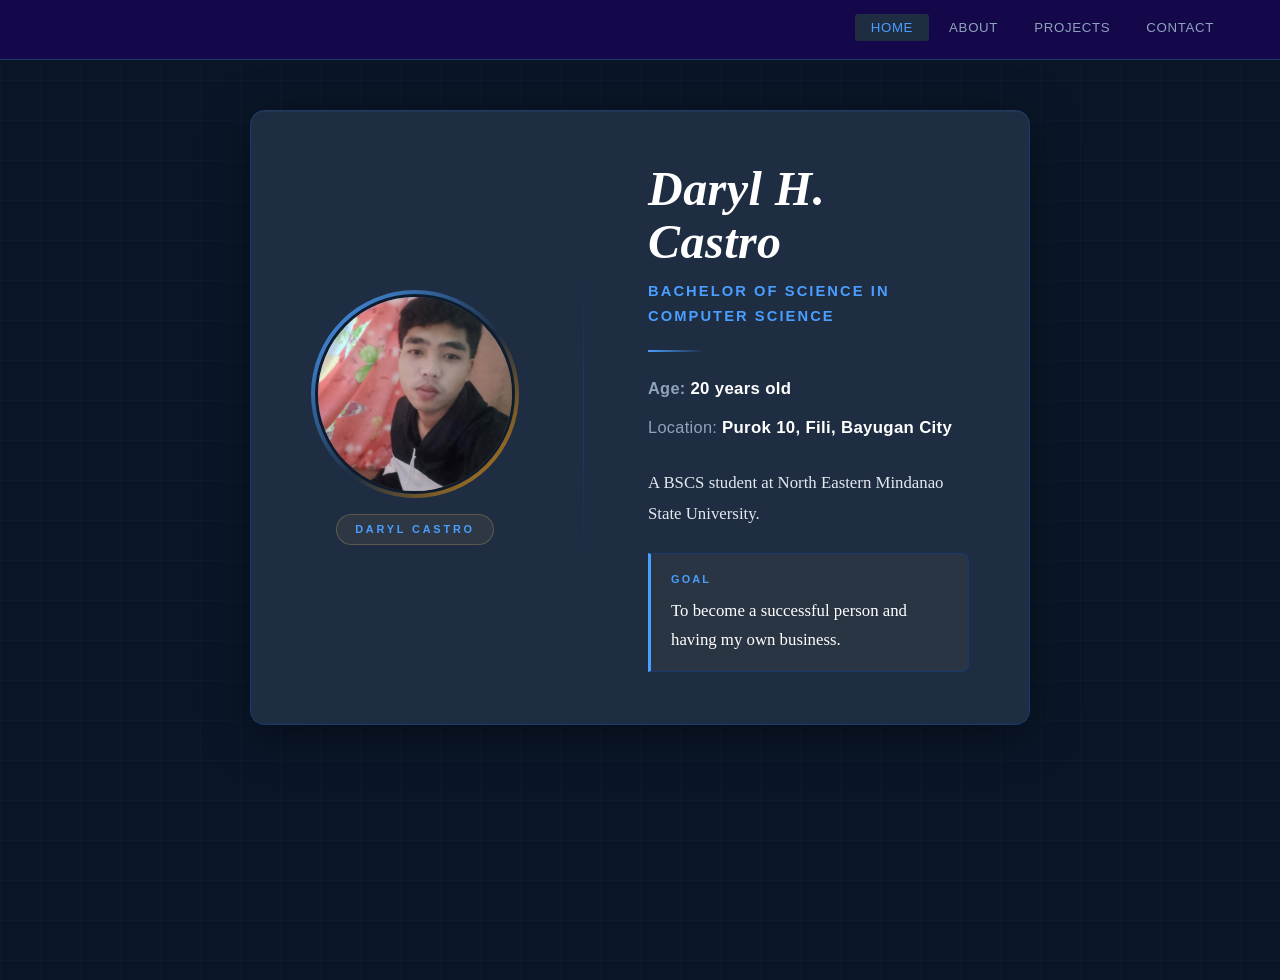
<file: index.html>
<!DOCTYPE html>
<html>
<head>
  <meta charset="UTF-8"/>
  <meta name="viewport" content="width=device-width, initial-scale=1.0"/>
  <title>Daryl H. Castro - Home</title>
  <link href="https://fonts.googleapis.com/css2?family=Cormorant+Garamond:wght@300;400;600;700&family=Montserrat:wght@300;400;500;600&display=swap" rel="stylesheet"/>
  <link rel="stylesheet" href="style.css"/>
</head>
<body>

  <nav>
    <a href="index.html" class="nav-logo"></a>
    <ul class="nav-links">
      <li><a href="index.html" class="active">Home</a></li>
      <li><a href="about.html">About</a></li>
      <li><a href="projects.html">Projects</a></li>
      <li><a href="contact.html">Contact</a></li>
    </ul>
  </nav>

  <div class="page">
    <div class="home-center layout">

      <div class="home-left">
        <a href="https://www.facebook.com/darscast">
          <img src="picture1.jpg" alt="Daryl H. Castro" class="profile-pic"/>
        </a>
        <div class="profile-status-center">Daryl Castro</div>
      </div>

      <div class="v-divider"></div>

      <div class="home-right">
        <h1 class="home-name"><i>Daryl H. Castro</i></h1>
        <p class="home-course"><b>Bachelor of Science in Computer Science</b></p>
        <div class="home-rule"></div>

        <p class="home-meta"><b>Age: <span>20 years old</span></b></p>
        <p class="home-meta">Location: <span>Purok 10, Fili, Bayugan City</span></p>

        <p class="home-desc">
          A BSCS student at North Eastern Mindanao State University.
        </p>

        <div class="home-goal">
          <b>Goal</b>
          <span>To become a successful person and having my own business.</span>
        </div>
      </div>

    </div>
  </div>

</body>
</html>
</file>
<file: style.css>
*, *::before, *::after {
  margin: 0;
  padding: 0;
  box-sizing: border-box;
}

:root {
  --navy:       #0f1c2e;
  --navy-mid:   #14084b;
  --navy-light: #1e2d42;
  --navy-card:  #0c125f;
  --border:     #2a3f5a;
  --accent:     #e8b86d;
  --accent-dim: #cf8611;
  --blue:       #bbc5ca;
  --text:       #e4e9f0;
  --text-muted: #8fa3bb;
  --white:      #ffffff;
}

html {
  scroll-behavior: smooth;
}

body {
  font-family: Georgia, serif;
  background-color: var(--navy);
  color: var(--text);
  font-size: 15px;
  line-height: 1.75;
}
/* Animate sections individually */
  @keyframes fadeInUp {
    from { opacity: 0; transform: translateY(20px); }
    to { opacity: 1; transform: translateY(0); }
  }
/* ── NAVBAR ── */
nav {
  position: fixed;
  top: 0;
  left: 0;
  right: 0;
  height: 60px;
  background-color: var(--navy-mid);
  border-bottom: 1px solid var(--border);
  display: flex;
  align-items: center;
  justify-content: space-between;
  padding: 0 50px;
  z-index: 100;
}

.nav-logo {
  font-family: Georgia, serif;
  font-size: 1.05rem;
  font-weight: bold;
  color: var(--accent);
  text-decoration: none;
  letter-spacing: 0.03em;
}

.nav-links {
  list-style: none;
  display: flex;
  gap: 4px;
}

.nav-links a {
  font-family: Arial, sans-serif;
  font-size: 0.83rem;
  text-decoration: none;
  color: var(--text-muted);
  padding: 6px 16px;
  border-radius: 3px;
  letter-spacing: 0.05em;
  text-transform: uppercase;
  transition: background 0.2s, color 0.2s;
}

.nav-links a:hover,
.nav-links a.active {
  background-color: var(--navy-light);
  color: var(--accent);
}

/* ── PAGE WRAPPER ── */
.page {
  max-width: 880px;
  margin: 0 auto;
  padding: 110px 50px 80px;
  min-height: 100vh;
}

/* ── HOME ── */
.home-layout {
  display: grid;
  grid-template-columns: 200px 1fr;
  gap: 50px;
  align-items: start;
  padding-top: 30px;
}

.home-left {
  display: flex;
  flex-direction: column;
  align-items: center;
  gap: 14px;
}

.profile-pic {
  width: 200px;
  height: 200px;
  border-radius: 50%;
  object-fit: cover;
  border: 3px solid var(--border);
  outline: 1px solid var(--accent);
  outline-offset: 3px;
  background-color: var(--navy-card);
}

.profile-status {
  font-family: 'arial', sans-serif;
  font-size: 2rem;
  text-transform: uppercase;
  letter-spacing: 0.1em;
  color: var(--accent);
  border: 1px solid var(--accent-dim);
  padding: 4px 12px;
  border-radius: 2px;
}

.home-right {
  padding-top: 10px;
}

.home-name {
  font-family: Georgia, serif;
  font-size: 2.2rem;
  color: var(--white);
  margin-bottom: 6px;
  line-height: 1.2;
}

.home-course {
  font-family: Arial, sans-serif;
  font-size: 0.88rem;
  color: var(--blue);
  margin-bottom: 20px;
  letter-spacing: 0.03em;
}

.home-rule {
  width: 100%;
  height: 1px;
  background-color: var(--border);
  margin-bottom: 20px;
}

.home-meta {
  font-family: Arial, sans-serif;
  font-size: 0.90rem;
  color: var(--text-muted);
  margin-bottom: 8px;
}

.home-meta span {
  color: var(--text);
}

.home-desc {
  margin-top: 18px;
  font-size: 1rem;
  color: var(--text-muted);
  line-height: 1.8;
}

.home-goal {
  margin-top: 22px;
  background-color: var(--navy-card);
  border: 1px solid var(--border);
  border-left: 3px solid var(--accent);
  padding: 14px 18px;
  font-family: Arial, sans-serif;
  font-size: 0.86rem;
  color: var(--text-muted);
}

.home-goal b {
  display: block;
  font-size: 0.80rem;
  text-transform: uppercase;
  letter-spacing: 0.1em;
  color: var(--accent);
  margin-bottom: 5px;
}



/* ── SECTION HEADER ── */
.sec-eyebrow {
  font-family: Arial, sans-serif;
  font-size: 0.72rem;
  text-transform: uppercase;
  letter-spacing: 0.18em;
  color: var(--accent);
  margin-bottom: 5px;
}

.sec-heading {
  font-family: Georgia, serif;
  font-size: 1.8rem;
  color: var(--white);
  margin-bottom: 16px;
}

.sec-rule {
  width: 100%;
  height: 1px;
  background-color: var(--border);
  margin-bottom: 32px;
}

/* ── ABOUT ── */

    /* Image-info table layout */
    .info-table {
      width: 100%;
      border-collapse: collapse;
      margin: 1.5rem 0;
    }

    .info-table tr {
      display: flex;
      align-items: stretch;
      border: 1px solid #e0e0e0;
      border-radius: 10px;
      overflow: hidden;
      margin-bottom: 1.2rem;
      background: #fff;
      box-shadow: 0 2px 8px rgba(0,0,0,0.06);
    }

    .info-table td {
      padding: 0;
    }

    .info-table td.img-cell {
      width: 220px;
      min-width: 180px;
      flex-shrink: 0;
    }

    .info-table td.img-cell img {
      width: 100%;
      height: 100%;
      object-fit: cover;
      display: block;
    }

    .info-table td.text-cell {
      flex: 1;
      padding: 1.2rem 1.5rem;
      display: flex;
      flex-direction: column;
      justify-content: center;
    }

    .info-table td.text-cell .card-label {
      font-size: 0.75rem;
      font-weight: 700;
      letter-spacing: 0.12em;
      text-transform: uppercase;
      color: #0c0606;
      margin-bottom: 0.6rem;
    }

    .info-table td.text-cell .row-title {
      font-size: 1.1rem;
      font-weight: 700;
      margin: 0 0 0.5rem 0;
      color: #222;
    }

    .info-table td.text-cell .bullet-item {
      margin: 0.2rem 0;
      padding-left: 1.1em;
      position: relative;
      font-size: 0.92rem;
      color: #030101;
      line-height: 1.5;
    }

    .info-table td.text-cell .bullet-item::before {
      content: "▸";
      position: absolute;
      left: 0;
      color: #03060a;
    }

    /* Alternate image side for visual rhythm */
    .info-table tr.reverse {
      flex-direction: row-reverse;
    }

    /* Placeholder image styling */
    .img-placeholder {
      width: 100%;
      height: 100%;
      min-height: 160px;
      background: linear-gradient(135deg, #d0dff5 0%, #b8cce8 100%);
      display: flex;
      align-items: center;
      justify-content: center;
      font-size: 3rem;
    }

    @media (max-width: 600px) {
      .info-table tr,
      .info-table tr.reverse {
        flex-direction: column !important;
      }
      .info-table td.img-cell {
        width: 100%;
        min-height: 180px;
      }
    }
.about-grid {
  display: grid;
  grid-template-columns: 1fr 1fr;
  gap: 20px;
  margin-bottom: 20px;
}

.card {
  background-color: var(--navy-card);
  border: 1px solid var(--border);
  padding: 22px 24px;
}

.card-full {
  background-color: var(--navy-card);
  border: 1px solid var(--border);
  padding: 22px 24px;
  margin-bottom: 20px;
}

.card-label {
  font-family: Arial, sans-serif;
  font-size: 0.72rem;
  text-transform: uppercase;
  letter-spacing: 0.12em;
  color: var(--accent);
  margin-bottom: 14px;
  padding-bottom: 10px;
  border-bottom: 1px solid var(--border);
}

.bullet-item {
  font-size: 0.88rem;
  color: var(--text-muted);
  padding-left: 18px;
  position: relative;
  margin-bottom: 8px;
}

.bullet-item:last-child {
  margin-bottom: 0;
}

.bullet-item::before {
  content: '';
  position: absolute;
  left: 0;
  top: 9px;
  width: 5px;
  height: 5px;
  background-color: var(--accent);
}

/* ── Clickable image base style ── */
.img-cell img {
  cursor: zoom-in;
  border-radius: 8px;
  transition: transform 0.25s ease, box-shadow 0.25s ease;
  display: block;
}

.img-cell img:hover {
  transform: scale(1.06);
  box-shadow: 0 8px 28px rgba(0, 0, 0, 0.28);
}

/* ── Lightbox overlay ── */
#lightbox {
  display: none;
  position: fixed;
  inset: 0;
  z-index: 9999;
  background: rgba(0, 0, 0, 0);
  align-items: center;
  justify-content: center;
  cursor: zoom-out;
  backdrop-filter: blur(0px);
  transition: background 0.35s ease, backdrop-filter 0.35s ease;
}

#lightbox.open {
  display: flex;
  background: rgba(0, 0, 0, 0.82);
  backdrop-filter: blur(6px);
  animation: fadeInOverlay 0.35s ease forwards;
}

@keyframes fadeInOverlay {
  from { background: rgba(0,0,0,0); backdrop-filter: blur(0px); }
  to   { background: rgba(0,0,0,0.82); backdrop-filter: blur(6px); }
}

/* ── Lightbox image ── */
#lightbox-img {
  max-width: 88vw;
  max-height: 88vh;
  border-radius: 12px;
  box-shadow: 0 24px 80px rgba(0, 0, 0, 0.7);
  transform: scale(0.6) translateY(30px);
  opacity: 0;
  transition: transform 0.4s cubic-bezier(0.34, 1.56, 0.64, 1),
              opacity 0.35s ease;
  pointer-events: none;
}

#lightbox.open #lightbox-img {
  transform: scale(1) translateY(0);
  opacity: 1;
}

/* ── Close button ── */
#lightbox-close {
  position: fixed;
  top: 18px;
  right: 22px;
  font-size: 2.2rem;
  color: #fff;
  background: rgba(255,255,255,0.12);
  border: none;
  border-radius: 50%;
  width: 44px;
  height: 44px;
  cursor: pointer;
  display: flex;
  align-items: center;
  justify-content: center;
  line-height: 1;
  transition: background 0.2s, transform 0.2s;
  z-index: 10000;
}

#lightbox-close:hover {
  background: rgba(255,255,255,0.28);
  transform: rotate(90deg) scale(1.1);
}

/* ── Closing animation ── */
#lightbox.closing {
  animation: fadeOutOverlay 0.28s ease forwards;
}

#lightbox.closing #lightbox-img {
  transform: scale(0.7) translateY(20px);
  opacity: 0;
  transition: transform 0.28s ease, opacity 0.25s ease;
}

@keyframes fadeOutOverlay {
  from { background: rgba(0,0,0,0.82); backdrop-filter: blur(6px); }
  to   { background: rgba(0,0,0,0);    backdrop-filter: blur(0px); }
}

/* ── PROJECTS ── */
.project-card {
  background-color: var(--navy-card);
  border: 1px solid var(--border);
  margin-bottom: 18px;
  display: grid;
  grid-template-columns: 140px 1fr;
}

.project-card:last-child {
  margin-bottom: 0;
}

.project-card:hover {
  border-color: var(--accent-dim);
}

.project-img {
  width: 200px;
  height: 200%;
  min-height: 110px;
  object-fit: cover;
  display: block;
  background-color: var(--navy-light);
}

.project-body {
  padding: 18px 22px;
}

.project-num {
  font-family: Arial, sans-serif;
  font-size: 0.7rem;
  text-transform: uppercase;
  letter-spacing: 0.12em;
  color: var(--accent);
  margin-bottom: 5px;
}

.project-body h3 {
  font-family: Georgia, serif;
  font-size: 1rem;
  color: var(--white);
  margin-bottom: 6px;
}

.project-body p {
  font-family: Arial, sans-serif;
  font-size: 0.84rem;
  color: var(--text-muted);
  margin-bottom: 10px;
}

.tags {
  display: flex;
  gap: 6px;
  flex-wrap: wrap;
}

.tag {
  font-family: Arial, sans-serif;
  font-size: 0.72rem;
  padding: 3px 10px;
  border: 1px solid var(--accent-dim);
  color: var(--accent);
  background-color: transparent;
}

.tag-plain {
  border-color: var(--border);
  color: var(--text-muted);
}
@import url('https://fonts.googleapis.com/css2?family=Playfair+Display:wght@400;700&family=DM+Mono:wght@400&family=DM+Sans:wght@300;400;500&display=swap');

:root {
  --proj-surface:  #f7f5f0;
  --proj-surface2: #ffffff;
  --proj-border:   #e0dbd0;
  --proj-accent:   #2c4a7c;
  --proj-accent2:  #c8933a;
  --proj-text:     #1a1a1a;
  --proj-muted:    #888;
  --img-size:      160px;
  --radius:        10px;
}

body { background: var(--proj-surface); }

/* ── Table Wrapper ── */
.projects-table-wrap {
  margin-top: 32px;
  border-radius: 14px;
  overflow: hidden;
  border: 1px solid var(--proj-border);
  box-shadow: 0 4px 28px rgba(0,0,0,0.07);
  animation: fadeUp 0.6s ease 0.1s both;
}

/* ── Table ── */
.projects-table {
  width: 100%;
  border-collapse: collapse;
  background: var(--proj-surface2);
}

/* ── Header ── */
.projects-table thead tr {
  background: var(--proj-accent);
  border-bottom: 2px solid #1a3060;
}

.projects-table thead th {
  padding: 14px 20px;
  text-align: left;
  font-family: 'DM Mono', monospace;
  font-size: 0.7rem;
  font-weight: 400;
  letter-spacing: 0.15em;
  text-transform: uppercase;
  color: rgba(255,255,255,0.75);
}

.th-num { width: 52px; }
.th-img { width: 210px; }

/* ── Body rows ── */
.projects-table tbody tr.project-row {
  border-bottom: 1px solid var(--proj-border);
  transition: background 0.2s ease;
  opacity: 0;
  animation: rowSlide 0.5s ease forwards;
}

.projects-table tbody tr.project-row:last-child { border-bottom: none; }

.projects-table tbody tr.project-row:nth-child(1) { animation-delay: 0.08s; }
.projects-table tbody tr.project-row:nth-child(2) { animation-delay: 0.16s; }
.projects-table tbody tr.project-row:nth-child(3) { animation-delay: 0.24s; }
.projects-table tbody tr.project-row:nth-child(4) { animation-delay: 0.32s; }
.projects-table tbody tr.project-row:nth-child(5) { animation-delay: 0.40s; }

.projects-table tbody tr.project-row:nth-child(even) { background: #faf9f6; }
.projects-table tbody tr.project-row:hover           { background: #eef2f9; }
.projects-table tbody tr.project-row:hover .td-num   { color: var(--proj-accent); }

/* ── Number cell ── */
.td-num {
  padding: 20px 16px 20px 20px;
  font-family: 'DM Mono', monospace;
  font-size: 0.82rem;
  color: #bbb;
  vertical-align: middle;
  white-space: nowrap;
  transition: color 0.2s;
}

/* ── Image cell ── */
.td-img {
  padding: 16px;
  vertical-align: middle;
}

/* Fixed-size image container — all same size */
.img-wrap {
  position: relative;
  width: var(--img-size);
  height: var(--img-size);
  border-radius: var(--radius);
  overflow: hidden;
  border: 1px solid var(--proj-border);
  background: #eee;
  cursor: zoom-in;
  flex-shrink: 0;
}

.img-wrap img {
  width: var(--img-size);
  height: var(--img-size);
  object-fit: cover;
  display: block;
  transition: transform 0.4s ease, filter 0.3s ease;
}

/* Hover overlay on image */
.img-overlay {
  position: absolute;
  inset: 0;
  background: rgba(44,74,124,0.55);
  display: flex;
  align-items: center;
  justify-content: center;
  opacity: 0;
  transition: opacity 0.28s ease;
  pointer-events: none;
}

.img-overlay span {
  font-size: 2rem;
  transform: scale(0.5);
  transition: transform 0.3s cubic-bezier(0.34,1.4,0.64,1);
  filter: drop-shadow(0 2px 6px rgba(0,0,0,0.5));
}

.img-wrap:hover img              { transform: scale(1.08); filter: brightness(0.75); }
.img-wrap:hover .img-overlay     { opacity: 1; }
.img-wrap:hover .img-overlay span{ transform: scale(1); }

/* ── Info cell ── */
.td-info {
  padding: 20px 24px 20px 16px;
  vertical-align: middle;
}

.proj-tag {
  display: inline-block;
  font-family: 'DM Mono', monospace;
  font-size: 0.68rem;
  letter-spacing: 0.12em;
  text-transform: uppercase;
  color: var(--proj-accent2);
  background: rgba(200,147,58,0.1);
  border: 1px solid rgba(200,147,58,0.25);
  border-radius: 4px;
  padding: 3px 10px;
  margin-bottom: 8px;
}

.proj-title {
  font-family: 'Playfair Display', serif;
  font-size: 1.15rem;
  font-weight: 700;
  color: var(--proj-text);
  margin-bottom: 8px;
  transition: color 0.2s;
}

.project-row:hover .proj-title { color: var(--proj-accent); }

.proj-desc {
  font-family: 'DM Sans', sans-serif;
  font-size: 0.88rem;
  color: #555;
  line-height: 1.65;
  max-width: 520px;
}

/* ════════════════════════════
   LIGHTBOX
════════════════════════════ */
#proj-lightbox {
  position: fixed;
  inset: 0;
  z-index: 9000;
  display: flex;
  align-items: center;
  justify-content: center;
  pointer-events: none;
  visibility: hidden;
}

#proj-lightbox.open {
  pointer-events: all;
  visibility: visible;
}

/* Backdrop */
#proj-backdrop {
  position: absolute;
  inset: 0;
  background: rgba(10, 18, 36, 0.95);
  backdrop-filter: blur(14px);
  opacity: 0;
  transition: opacity 0.38s ease;
}

#proj-lightbox.open    #proj-backdrop { opacity: 1; }
#proj-lightbox.closing #proj-backdrop { opacity: 0; }

/* Inner container */
#proj-lb-inner {
  position: relative;
  display: flex;
  align-items: center;
  justify-content: center;
  gap: 22px;
  width: 100%;
  max-width: 1000px;
  padding: 0 16px;
  z-index: 1;
}

/* Image + counter wrapper */
#proj-img-wrap {
  display: flex;
  flex-direction: column;
  align-items: center;
}

/* ── Expand animation ── */
#proj-lb-img {
  max-width: 80vw;
  max-height: 82vh;
  border-radius: 12px;
  border: 2px solid #1a3a6e;
  box-shadow: 0 40px 100px rgba(0,0,0,0.9);
  display: block;

  opacity: 0;
  transform: scale(0.7) translateY(40px);
  transition: opacity 0.45s cubic-bezier(0.34,1.36,0.64,1),
              transform 0.45s cubic-bezier(0.34,1.36,0.64,1);
}

#proj-lightbox.open #proj-lb-img {
  opacity: 1;
  transform: scale(1) translateY(0);
}

/* Slide next / prev */
#proj-lb-img.slide-next { animation: slideFromRight 0.4s cubic-bezier(0.34,1.2,0.64,1) forwards; }
#proj-lb-img.slide-prev { animation: slideFromLeft  0.4s cubic-bezier(0.34,1.2,0.64,1) forwards; }

@keyframes slideFromRight {
  from { opacity: 0; transform: translateX(80px)  scale(0.92); }
  to   { opacity: 1; transform: translateX(0)      scale(1); }
}
@keyframes slideFromLeft {
  from { opacity: 0; transform: translateX(-80px) scale(0.92); }
  to   { opacity: 1; transform: translateX(0)      scale(1); }
}

/* Closing */
#proj-lightbox.closing #proj-lb-img {
  opacity: 0;
  transform: scale(0.82) translateY(20px);
  transition: opacity 0.28s ease, transform 0.28s ease;
}

/* Counter */
#proj-counter {
  margin-top: 14px;
  font-family: 'DM Mono', monospace;
  font-size: 0.74rem;
  letter-spacing: 0.18em;
  color: #5a7aa8;
  text-align: center;
}

/* Close button */
#proj-close {
  position: absolute;
  top: -62px;
  right: 0;
  background: rgba(255,255,255,0.07);
  border: 1px solid rgba(255,255,255,0.16);
  color: #fff;
  border-radius: 50%;
  width: 46px;
  height: 46px;
  font-size: 1.1rem;
  cursor: pointer;
  display: flex;
  align-items: center;
  justify-content: center;
  transition: background 0.2s, transform 0.28s;
}
#proj-close:hover {
  background: #c0392b;
  border-color: #c0392b;
  transform: rotate(90deg) scale(1.12);
}

/* Prev / Next buttons */
#proj-prev, #proj-next {
  background: rgba(44,74,124,0.15);
  border: 1px solid rgba(44,74,124,0.4);
  color: #4a9eff;
  border-radius: 50%;
  width: 54px;
  height: 54px;
  font-size: 1.4rem;
  cursor: pointer;
  display: flex;
  align-items: center;
  justify-content: center;
  flex-shrink: 0;
  transition: background 0.22s, border-color 0.22s, color 0.22s, transform 0.22s;
}
#proj-prev:hover, #proj-next:hover {
  background: #4a9eff;
  border-color: #4a9eff;
  color: #000;
  transform: scale(1.14);
}

/* ── Keyframes ── */
@keyframes rowSlide {
  from { opacity: 0; transform: translateX(-14px); }
  to   { opacity: 1; transform: translateX(0); }
}
@keyframes fadeUp {
  from { opacity: 0; transform: translateY(16px); }
  to   { opacity: 1; transform: translateY(0); }
}

/* ── Responsive ── */
@media (max-width: 600px) {
  :root { --img-size: 90px; }
  .th-num, .td-num { display: none; }
  .td-img  { padding: 10px 8px 10px 12px; }
  .td-info { padding: 10px 12px 10px 8px; }
  .proj-title { font-size: 0.95rem; }
  .proj-desc  { font-size: 0.8rem; }
  #proj-prev, #proj-next { width: 40px; height: 40px; font-size: 1.1rem; }
  #proj-lb-img { max-width: 96vw; max-height: 70vh; }
}
/* ── CONTACT ── */
.contact-table {
  background-color: var(--navy-card);
  border: 1px solid var(--border);
}

.contact-row {
  display: grid;
  grid-template-columns: 120px 1fr;
  border-bottom: 1px solid var(--border);
}

.contact-row:last-child {
  border-bottom: none;
}

.contact-key {
  font-family: Arial, sans-serif;
  font-size: 0.72rem;
  text-transform: uppercase;
  letter-spacing: 0.1em;
  color: var(--accent);
  padding: 16px 20px;
  border-right: 1px solid var(--border);
  display: flex;
  align-items: center;
}

.contact-val {
  font-family: Arial, sans-serif;
  font-size: 0.88rem;
  color: var(--text);
  padding: 16px 24px;
  display: flex;
  align-items: center;
}

.contact-val a {
  color: var(--blue);
  text-decoration: none;
}

.contact-val a:hover {
  text-decoration: underline;
}

/* GALLERY */
@import url('https://fonts.googleapis.com/css2?family=Playfair+Display:wght@400;700&family=DM+Mono:wght@400&display=swap');

:root {
  --bg:        #0a1628;
  --border:    #1a3a6e;
  --accent:    #4a9eff;
  --muted:     #5a7aa8;
  --cell-size: 180px;
}

*, *::before, *::after { box-sizing: border-box; margin: 0; padding: 0; }

body {
  background: var(--bg);
  color: #e8edf5;
  font-family: 'DM Mono', monospace;
  min-height: 100vh;
  padding-bottom: 80px;
  background-image:
    linear-gradient(rgba(74,158,255,0.03) 1px, transparent 1px),
    linear-gradient(90deg, rgba(74,158,255,0.03) 1px, transparent 1px);
  background-size: 40px 40px;
}

/* ── Table Wrapper ── */
.table-wrapper {
  max-width: 820px;
  margin: 52px auto 0;
  padding: 0 20px;
  animation: fadeUp 0.6s ease 0.1s both;
}

/* ── Gallery Table ── */
.gallery-table {
  width: 100%;
  border-collapse: separate;
  border-spacing: 12px;
}

/* ── Photo Cell ── */
.photo-cell {
  width: var(--cell-size);
  height: var(--cell-size);
  padding: 0;
  position: relative;
  border-radius: 10px;
  overflow: hidden;
  cursor: zoom-in;
  border: 2px solid var(--border);

  opacity: 0;
  animation: cellPop 0.5s cubic-bezier(0.34, 1.45, 0.64, 1) forwards;
}

/* Stagger all 16 cells */
.photo-cell:nth-child(1)  { animation-delay: 0.04s; }
.photo-cell:nth-child(2)  { animation-delay: 0.08s; }
.photo-cell:nth-child(3)  { animation-delay: 0.12s; }
.photo-cell:nth-child(4)  { animation-delay: 0.16s; }

/* Use tr nth-child for rows */
tr:nth-child(1) .photo-cell:nth-child(1) { animation-delay: 0.04s; }
tr:nth-child(1) .photo-cell:nth-child(2) { animation-delay: 0.09s; }
tr:nth-child(1) .photo-cell:nth-child(3) { animation-delay: 0.14s; }
tr:nth-child(1) .photo-cell:nth-child(4) { animation-delay: 0.19s; }
tr:nth-child(2) .photo-cell:nth-child(1) { animation-delay: 0.24s; }
tr:nth-child(2) .photo-cell:nth-child(2) { animation-delay: 0.29s; }
tr:nth-child(2) .photo-cell:nth-child(3) { animation-delay: 0.34s; }
tr:nth-child(2) .photo-cell:nth-child(4) { animation-delay: 0.39s; }
tr:nth-child(3) .photo-cell:nth-child(1) { animation-delay: 0.44s; }
tr:nth-child(3) .photo-cell:nth-child(2) { animation-delay: 0.49s; }
tr:nth-child(3) .photo-cell:nth-child(3) { animation-delay: 0.54s; }
tr:nth-child(3) .photo-cell:nth-child(4) { animation-delay: 0.59s; }
tr:nth-child(4) .photo-cell:nth-child(1) { animation-delay: 0.64s; }
tr:nth-child(4) .photo-cell:nth-child(2) { animation-delay: 0.69s; }
tr:nth-child(4) .photo-cell:nth-child(3) { animation-delay: 0.74s; }
tr:nth-child(4) .photo-cell:nth-child(4) { animation-delay: 0.79s; }

@keyframes cellPop {
  from { opacity: 0; transform: scale(0.82) translateY(16px); }
  to   { opacity: 1; transform: scale(1)    translateY(0); }
}

/* ── Photo image — all same size ── */
.photo-cell img {
  width: 100%;
  height: var(--cell-size);
  object-fit: cover;
  display: block;
  transition: transform 0.4s ease, filter 0.3s ease;
}

/* ── Hover overlay ── */
.overlay {
  position: absolute;
  inset: 0;
  background: rgba(10,22,40,0.58);
  display: flex;
  align-items: center;
  justify-content: center;
  opacity: 0;
  transition: opacity 0.28s ease;
  pointer-events: none;
}

.overlay span {
  font-size: 2rem;
  transform: scale(0.5);
  transition: transform 0.3s cubic-bezier(0.34,1.4,0.64,1);
  filter: drop-shadow(0 2px 8px rgba(0,0,0,0.7));
}

.photo-cell:hover {
  border-color: var(--accent);
  box-shadow: 0 0 0 2px rgba(74,158,255,0.2),
              0 6px 24px rgba(0,0,0,0.5);
}
.photo-cell:hover img           { transform: scale(1.09); filter: brightness(0.68); }
.photo-cell:hover .overlay      { opacity: 1; }
.photo-cell:hover .overlay span { transform: scale(1); }

/* ── Back Button ── */
.back-wrap { text-align: center; margin-top: 44px; }

.back-btn {
  display: inline-block;
  padding: 11px 30px;
  background: transparent;
  color: var(--muted);
  border: 1px solid var(--border);
  border-radius: 8px;
  text-decoration: none;
  font-size: 0.76rem;
  letter-spacing: 0.1em;
  text-transform: uppercase;
  transition: border-color 0.2s, color 0.2s, background 0.2s;
}
.back-btn:hover {
  border-color: var(--accent);
  color: var(--accent);
  background: rgba(74,158,255,0.06);
}

/* ════════════════════════════
   LIGHTBOX
════════════════════════════ */
#lightbox {
  position: fixed;
  inset: 0;
  z-index: 9000;
  display: flex;
  align-items: center;
  justify-content: center;
  pointer-events: none;
  visibility: hidden;
}
#lightbox.open {
  pointer-events: all;
  visibility: visible;
}

/* Backdrop */
.lb-backdrop {
  position: absolute;
  inset: 0;
  background: rgba(4,10,22,0.96);
  backdrop-filter: blur(14px);
  opacity: 0;
  transition: opacity 0.38s ease;
}
#lightbox.open    .lb-backdrop { opacity: 1; }
#lightbox.closing .lb-backdrop { opacity: 0; }

/* Container */
.lb-container {
  position: relative;
  display: flex;
  align-items: center;
  justify-content: center;
  gap: 22px;
  width: 100%;
  max-width: 1000px;
  padding: 0 16px;
  z-index: 1;
}

/* Image wrapper */
.lb-img-wrapper {
  display: flex;
  flex-direction: column;
  align-items: center;
}

/* ── Expand animation ── */
#lb-img {
  max-width: 80vw;
  max-height: 82vh;
  border-radius: 12px;
  border: 2px solid var(--border);
  box-shadow: 0 40px 100px rgba(0,0,0,0.9),
              0 0 60px rgba(74,158,255,0.1);
  display: block;

  opacity: 0;
  transform: scale(0.7) translateY(40px);
  transition: opacity 0.45s cubic-bezier(0.34,1.36,0.64,1),
              transform 0.45s cubic-bezier(0.34,1.36,0.64,1);
}
#lightbox.open #lb-img {
  opacity: 1;
  transform: scale(1) translateY(0);
}

/* ── Next / Prev slide animations ── */
#lb-img.slide-next { animation: slideFromRight 0.4s cubic-bezier(0.34,1.2,0.64,1) forwards; }
#lb-img.slide-prev { animation: slideFromLeft  0.4s cubic-bezier(0.34,1.2,0.64,1) forwards; }

@keyframes slideFromRight {
  from { opacity: 0; transform: translateX(90px)  scale(0.92); }
  to   { opacity: 1; transform: translateX(0)      scale(1); }
}
@keyframes slideFromLeft {
  from { opacity: 0; transform: translateX(-90px) scale(0.92); }
  to   { opacity: 1; transform: translateX(0)      scale(1); }
}

/* Counter */
.lb-counter {
  margin-top: 14px;
  font-size: 0.74rem;
  letter-spacing: 0.18em;
  color: var(--muted);
  text-align: center;
}

/* Close button */
.lb-close {
  position: absolute;
  top: -62px;
  right: 0;
  background: rgba(255,255,255,0.07);
  border: 1px solid rgba(255,255,255,0.16);
  color: #fff;
  border-radius: 50%;
  width: 46px;
  height: 46px;
  font-size: 1.1rem;
  cursor: pointer;
  display: flex;
  align-items: center;
  justify-content: center;
  transition: background 0.2s, transform 0.28s;
}
.lb-close:hover {
  background: #c0392b;
  border-color: #c0392b;
  transform: rotate(90deg) scale(1.12);
}

/* Arrow nav buttons */
.lb-nav {
  background: rgba(74,158,255,0.1);
  border: 1px solid rgba(74,158,255,0.3);
  color: var(--accent);
  border-radius: 50%;
  width: 56px;
  height: 56px;
  font-size: 1.5rem;
  cursor: pointer;
  display: flex;
  align-items: center;
  justify-content: center;
  flex-shrink: 0;
  transition: background 0.22s, border-color 0.22s, color 0.22s, transform 0.22s;
}
.lb-nav:hover {
  background: var(--accent);
  border-color: var(--accent);
  color: #000;
  transform: scale(1.15);
}

/* Closing */
#lightbox.closing #lb-img {
  opacity: 0;
  transform: scale(0.82) translateY(20px);
  transition: opacity 0.28s ease, transform 0.28s ease;
}

/* Keyframes */
@keyframes fadeUp {
  from { opacity: 0; transform: translateY(18px); }
  to   { opacity: 1; transform: translateY(0); }
}

/* Responsive */
@media (max-width: 640px) {
  :root { --cell-size: 80px; }
  .gallery-table { border-spacing: 6px; }
  .lb-nav { width: 40px; height: 40px; font-size: 1.1rem; }
  #lb-img { max-width: 96vw; max-height: 70vh; }
}



/* ── FOOTER ── */
footer {
  background-color: var(--navy-mid);
  border-top: 1px solid var(--border);
  padding: 18px 50px;
  display: flex;
  justify-content: space-between;
  align-items: center;
  font-family: Arial, sans-serif;
  font-size: 0.78rem;
  color: var(--text-muted);
}

footer span {
  color: var(--accent);
}
/* ── MOBILE ── */
@media (max-width: 640px) {
  nav { padding: 0 16px; }
  .nav-links a {
    padding: 5px 8px;
    font-size: 0.75rem;
    letter-spacing: 0;
  }
  .page { padding: 90px 20px 60px; }
  .home-layout { grid-template-columns: 1fr; gap: 24px; }
  .home-left { align-items: flex-start; flex-direction: row; gap: 20px; }
  .profile-pic { width: 90px; height: 90px; }
  .about-grid { grid-template-columns: 1fr; }
  .project-card { grid-template-columns: 1fr; }
  .project-img { width: 100%; height: 120px; min-height: unset; }
  .contact-row { grid-template-columns: 1fr; }
  .contact-key { border-right: none; border-bottom: 1px solid var(--border); padding: 10px 20px 4px; }
  .contact-val { padding: 4px 20px 14px; }
  footer { flex-direction: column; gap: 4px; text-align: center; }
}


/* ════════════════════════════════════════════════
   HOME PAGE OVERRIDES — index.html only
   Scoped to .home-center so other pages unaffected
════════════════════════════════════════════════ */

/* Card wrapper */
.home-center {
  display: flex;
  align-items: center;
  gap: 64px;
  max-width: 1000px;
  margin: 0 auto;
  background: var(--navy-light);
  border: 1px solid var(--border);
  border-radius: 14px;
  padding: 52px 60px;
  box-shadow: 0 8px 48px rgba(0,0,0,0.45),
              inset 0 1px 0 rgba(255,255,255,0.04);
}

/* Left column */
.home-center .home-left {
  display: flex;
  flex-direction: column;
  align-items: center;
  gap: 16px;
  flex-shrink: 0;
}

/* Gold ring around profile pic */
.home-center .home-left a {
  display: block;
  border-radius: 50%;
  padding: 4px;
  background: linear-gradient(135deg, var(--accent), transparent 55%, var(--accent-dim));
}

.home-center .profile-pic {
  width: 200px;
  height: 200px;
  border-radius: 50%;
  object-fit: cover;
  display: block;
  border: 3px solid var(--navy);
  outline: none;
}

/* Name badge */
.home-center .profile-status-center {
  font-family: Arial, sans-serif;
  font-size: 0.68rem;
  font-weight: 700;
  letter-spacing: 0.26em;
  text-transform: uppercase;
  color: var(--accent);
  background: rgba(232,184,109,0.08);
  border: 1px solid rgba(232,184,109,0.25);
  padding: 5px 18px;
  border-radius: 20px;
}

/* Vertical divider */
.home-center .v-divider {
  width: 1px;
  height: 280px;
  background: linear-gradient(to bottom, transparent, var(--border), transparent);
  flex-shrink: 0;
}

/* Right column */
.home-center .home-right {
  display: flex;
  flex-direction: column;
  flex: 1;
  padding-top: 0;
}

/* Name — large & bright */
.home-center .home-name {
  font-family: Georgia, serif;
  font-size: 3rem;
  font-weight: 700;
  color: #ffffff;
  line-height: 1.1;
  letter-spacing: 0.01em;
  margin-bottom: 10px;
}

/* Course — gold, clearly visible */
.home-center .home-course {
  font-family: Arial, sans-serif;
  font-size: 0.92rem;
  font-weight: 700;
  letter-spacing: 0.14em;
  text-transform: uppercase;
  color: var(--accent);
  margin-bottom: 20px;
}

/* Divider rule */
.home-center .home-rule {
  width: 56px;
  height: 2px;
  background: linear-gradient(90deg, var(--accent), transparent);
  margin-bottom: 22px;
}

/* Meta rows — bigger, clearer */
.home-center .home-meta {
  font-family: Arial, sans-serif;
  font-size: 1.02rem;
  font-weight: 400;
  color: var(--text-muted);
  margin-bottom: 10px;
  letter-spacing: 0.02em;
}

.home-center .home-meta span {
  color: #ffffff;
  font-weight: 700;
  font-size: 1.05rem;
}

/* Description */
.home-center .home-desc {
  font-family: Georgia, serif;
  font-size: 1.05rem;
  color: var(--text);
  line-height: 1.85;
  margin-top: 14px;
  margin-bottom: 24px;
}

/* Goal block */
.home-center .home-goal {
  border-left: 3px solid var(--accent);
  padding: 16px 20px;
  background: rgba(232,184,109,0.06);
  border-radius: 0 8px 8px 0;
  margin-top: 0;
}

.home-center .home-goal b {
  display: block;
  font-family: Arial, sans-serif;
  font-size: 0.68rem;
  font-weight: 700;
  letter-spacing: 0.2em;
  text-transform: uppercase;
  color: var(--accent);
  margin-bottom: 7px;
}

.home-center .home-goal span {
  font-family: Georgia, serif;
  font-size: 1.05rem;
  font-weight: 400;
  color: #ffffff;
  line-height: 1.75;
}

/* Responsive */
@media (max-width: 720px) {
  .home-center {
    flex-direction: column;
    gap: 28px;
    padding: 32px 22px;
    text-align: center;
  }
  .home-center .v-divider { display: none; }
  .home-center .home-rule { margin: 0 auto 22px; }
  .home-center .home-name { font-size: 2.2rem; }
}

/* ════════════════════════════════════════════════
   CONTACT PAGE OVERRIDES — contact.html only
   All rules scoped to .contact-page so other
   pages are completely unaffected
════════════════════════════════════════════════ */

/* Add this class to <body> in contact.html */
body.contact-page {
  background: var(--navy);
}

/* ── Page header ── */
.contact-page .contact-heading {
  font-family: Georgia, serif;
  font-size: 2.4rem;
  font-weight: 700;
  color: #ffffff;
  letter-spacing: 0.04em;
  margin-bottom: 6px;
}

.contact-page .contact-sub {
  font-family: Arial, sans-serif;
  font-size: 0.78rem;
  font-weight: 600;
  letter-spacing: 0.22em;
  text-transform: uppercase;
  color: var(--accent);
  margin-bottom: 28px;
}

/* ── Contact card wrapper ── */
.contact-page .contact-table {
  background: var(--navy-light);
  border: 1px solid var(--border);
  border-radius: 12px;
  overflow: hidden;
  box-shadow: 0 8px 40px rgba(0,0,0,0.4);
}

/* ── Each row ── */
.contact-page .contact-row {
  display: grid;
  grid-template-columns: 140px 1fr;
  border-bottom: 1px solid var(--border);
  opacity: 0;
  transform: translateY(18px);
}
.contact-page .contact-row:last-child {
  border-bottom: none;
}

/* Animate-in class added by JS */
.contact-page .contact-row.visible {
  opacity: 1;
  transform: translateY(0);
  transition: opacity 0.45s ease, transform 0.45s cubic-bezier(0.34,1.2,0.64,1);
}

/* ── Key cell ── */
.contact-page .contact-key {
  font-family: Arial, sans-serif;
  font-size: 0.7rem;
  font-weight: 700;
  letter-spacing: 0.18em;
  text-transform: uppercase;
  color: var(--accent);
  background: rgba(232,184,109,0.06);
  border-right: 1px solid var(--border);
  padding: 22px 20px;
  display: flex;
  align-items: center;
}

/* ── Value cell ── */
.contact-page .contact-val {
  font-family: Georgia, serif;
  font-size: 1rem;
  font-weight: 400;
  color: #ffffff;
  padding: 22px 28px;
  display: flex;
  align-items: center;
}

.contact-page .contact-val a {
  color: var(--blue);
  text-decoration: none;
  border-bottom: 1px solid transparent;
  transition: color 0.2s, border-color 0.2s;
}
.contact-page .contact-val a:hover {
  color: var(--accent);
  border-bottom-color: var(--accent);
}

/* ── Responsive ── */
@media (max-width: 560px) {
  .contact-page .contact-row {
    grid-template-columns: 1fr;
  }
  .contact-page .contact-key {
    border-right: none;
    border-bottom: 1px solid var(--border);
    padding: 12px 20px 8px;
  }
  .contact-page .contact-val {
    padding: 8px 20px 16px;
  }
  .contact-page .contact-heading { font-size: 1.8rem; }
}
</file>
